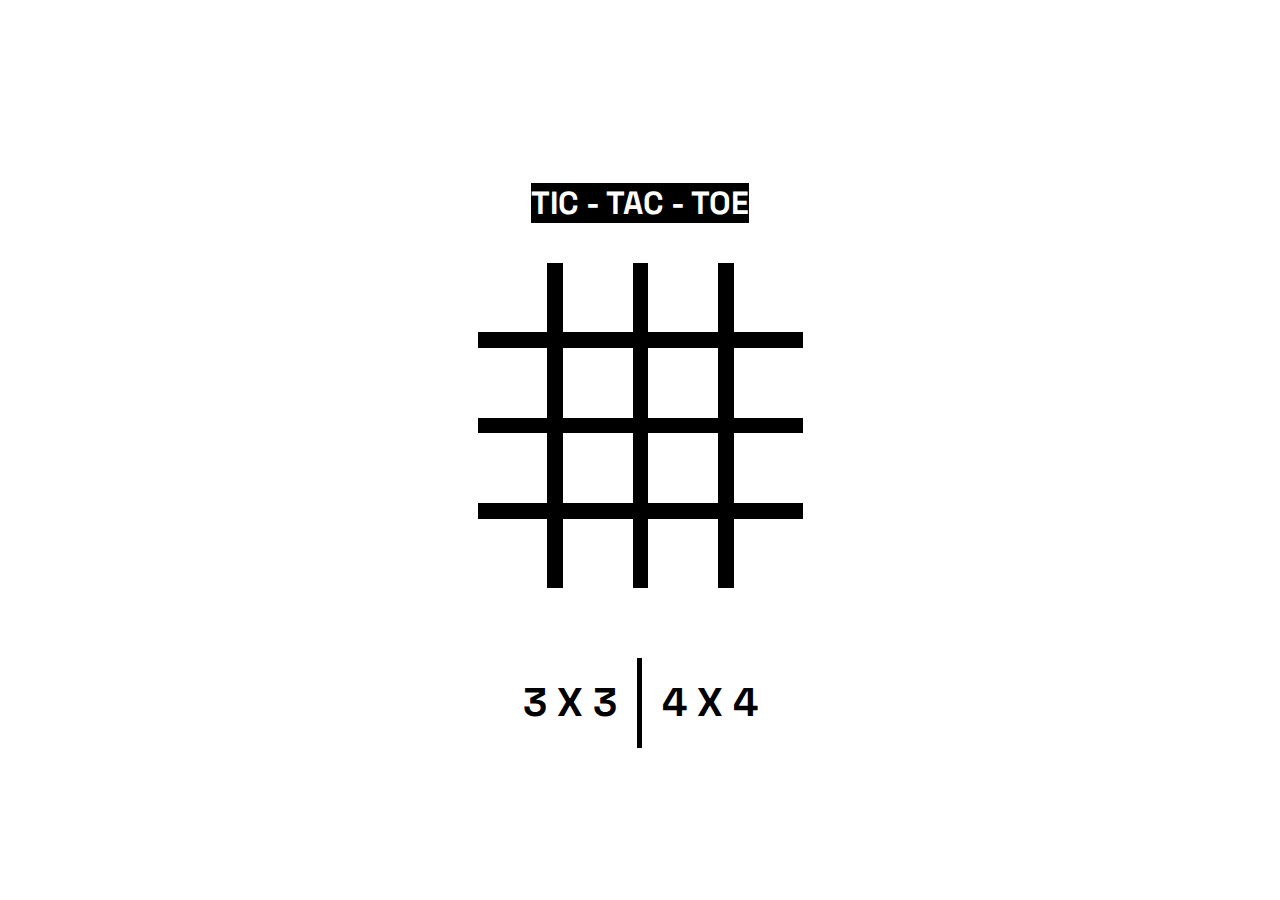
<file: quadruple.html>
<!DOCTYPE html>
<html lang="en">
<head>
    <meta charset="UTF-8">
    <meta name="viewport" content="width=device-width, initial-scale=1.0">
    <title>Document</title>
    <link rel="stylesheet" href="css/quadruple.css">
    <link rel="preconnect" href="https://fonts.googleapis.com">
    <link rel="preconnect" href="https://fonts.gstatic.com" crossorigin>
    <link href="https://fonts.googleapis.com/css2?family=Space+Grotesk:wght@300..700&display=swap" rel="stylesheet">
</head>
<body>
    <main>
        <h2>
            TIC - TAC - TOE
        </h2>
        <div class="container">
            <div class="box1" style="bottom:1px;right:1px;">
                
            </div>
            <div class="box2" style="bottom:1px;">
                
            </div>
            <div class="box3" style="bottom:1px;">
    
            </div>
            <div class="box4" style="bottom:1px;left:1px;">
                
            </div>
            <div class="box5" style="right:1px;">
    
            </div>
            <div class="box6">
    
            </div>
            <div class="box7">
                
            </div>
            <div class="box8" style="left:1px;">
    
            </div>
            <div class="box9" style="right:1px;">
    
            </div>
            <div class="box10">
                
            </div>
            <div class="box11">
                
            </div>
            <div class="box12" style="left:1px;">
                
            </div>
            <div class="box13" style="top:1px;right:1px;">
                
            </div>
            <div class="box14" style="top:1px;">
                
            </div>
            <div class="box15" style="top:1px;">
                
            </div>
            <div class="box16" style="top:1px;left:1px;">
                
            </div>
        </div>
        <div class="mode">
            <div class="triple">
                3 X 3
            </div>
            <div class="line">
        
            </div>
            <div class="quadruple">
                4 X 4
            </div>
        </div>
    </main>
    <script type="module" src="js/quadruple.js">
        
    </script>
</body>
</html>
</file>
<file: css/quadruple.css>
*{
    margin:0px;
    font-family: "Space Grotesk","serif";
}
main{
    display: flex;
    flex-direction: column;
    justify-content: center;
    align-items: center;
    height: 100vh;
    width: 100vw;
    gap:40px;
}
h2{
    font-size: 2em;
    font-weight:900;
    background-color: black;
    color:white;
}
.mode{
    display: flex;
    height: 90px;
    font-size: 2.5em;
    font-weight: 900;
    translate: 0px 30px;
}
.triple,.quadruple{
    display: flex;
    align-items: center;
    padding:20px;
}
.triple:hover,.quadruple:hover{
    color: white;
    background-color: black;
    cursor: pointer;
}
.line{
    width:5px;
    background-color: black;
    height: 100%;
}
.container{
    display: grid;
    grid-template-columns: repeat(4,1fr);
    gap:15px;
    background-color: black;
}
.container > div{
    position: relative;
    width:70px;
    height:70px;
    background-color: white;
}
.container > div:hover::after{
    content: "";
    position: absolute;
    height:100%;
    width:100%;
    background-color: rgba(0,0,0,0.3);
    cursor: pointer;
}
.box1:hover::after{
    top: 1px;
    left: 1px;
}
.box2:hover::after{
    top: 1px;
}
.box3:hover::after{
    top: 1px;
}
.box4:hover::after{
    top: 1px;
    right: 1px;
}
.box5:hover::after{
    left: 1px;
}
.box8:hover::after{
    right: 1px;
}
.box9:hover::after{
    left: 1px;
}
.box12:hover::after{
    right: 1px;
}
.box13:hover::after{
    bottom: 1px;
    left: 1px;
}
.box14:hover::after{
    bottom: 1px;
}
.box15:hover::after{
    bottom: 1px;
}
.box16:hover::after{
    bottom: 1px;
    right: 1px;
}
.cross,.circle,.draw{
    display: flex;
    flex-direction: column;
    justify-content: center;
    align-items: center;
}
.cross .cross-img{
    background: url(../assets/cross.png) no-repeat center/100%;
    width: 80%;
    height: 80%;
}
.circle .circle-img{
    background: url(../assets/circle.png) no-repeat center/100%;
    width: 90%;
    height: 90%;
}
.shake .cross-img{
    animation:shake-cross 40ms linear 0s 6 normal none running;
}
.shake .circle-img{
    animation:shake-circle 240ms linear 0s 1 normal none running;
}

@keyframes shake-cross{
    from{
        rotate:-5deg;
    }
    to{
        rotate:5deg;
    }
}

@keyframes shake-circle{
    from{
        transform:rotateY(0deg);
    }
    to{
        transform:rotateY(180deg);
    }
}

@media screen and (max-width:500px) {
    .mode{
        font-size:2em;
        height:80px;
    }
}
</file>
